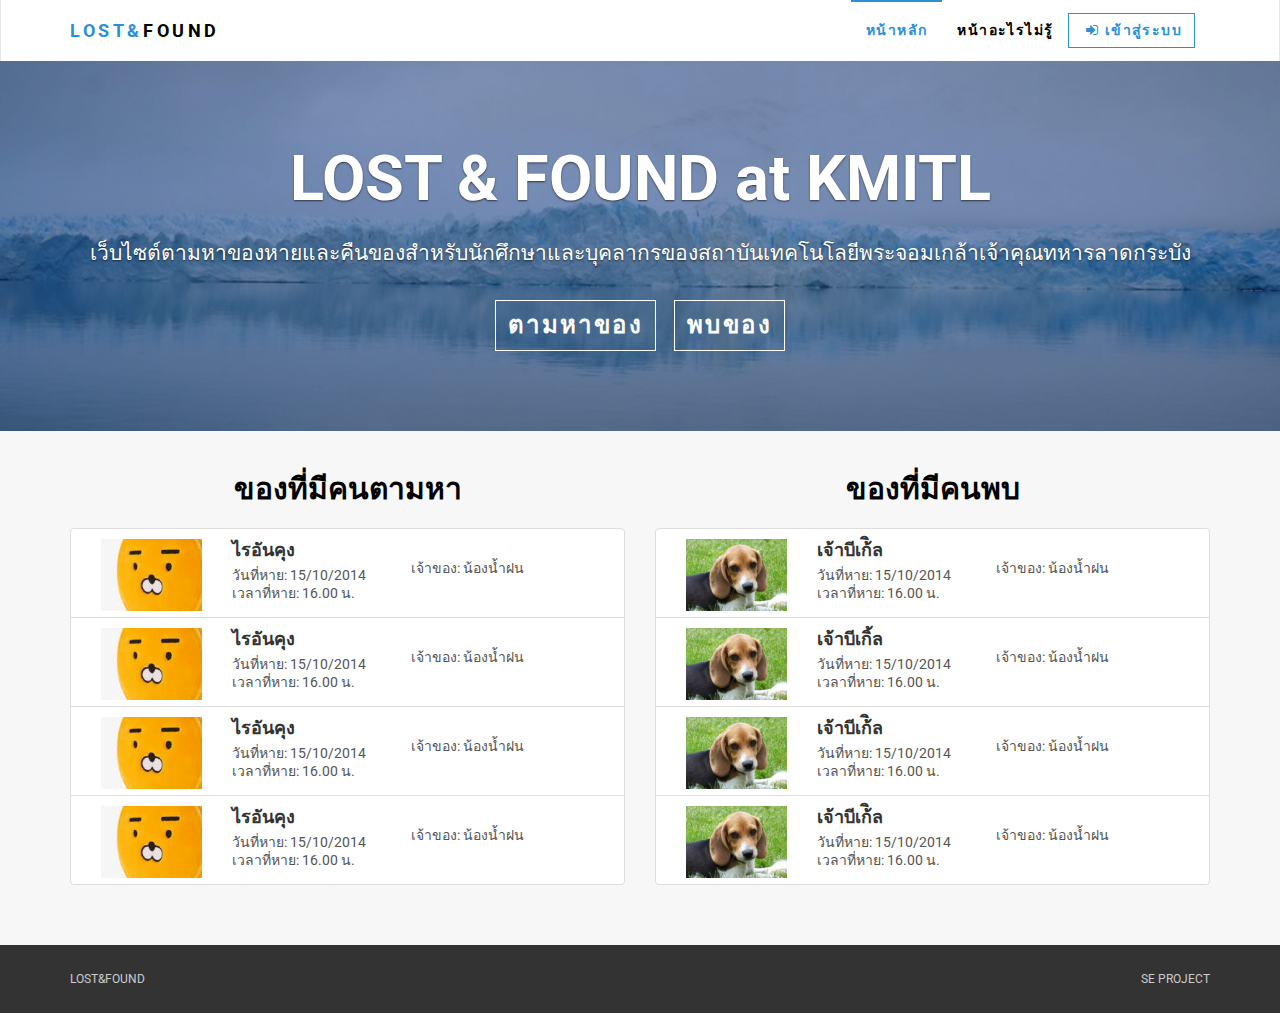
<file: index.html>
<!DOCTYPE html>
<html>
  <head>
    <meta charset="utf-8">
    <meta http-equiv="X-UA-Compatible" content="IE=edge">
    <title>LOST&FOUND KMITL</title>
    <meta name="description" content="">
    <meta name="viewport" content="width=device-width, initial-scale=1">
    <meta name="robots" content="all,follow">
    <!-- Bootstrap CSS-->
    <link rel="stylesheet" href="css/bootstrap.min.css">
    <!-- Font Awesome and Pixeden Icon Stroke icon fonts-->
    <link rel="stylesheet" href="css/font-awesome.min.css">
    <link rel="stylesheet" href="css/pe-icon-7-stroke.css">
    <!-- Google fonts - Roboto-->
    <link rel="stylesheet" href="http://fonts.googleapis.com/css?family=Roboto:300,400,700">
    <!-- lightbox-->
    <link rel="stylesheet" href="css/lightbox.min.css">
    <!-- theme stylesheet-->
    <link rel="stylesheet" href="css/style.default.css" id="theme-stylesheet">
    <!-- Custom stylesheet - for your changes-->
    <link rel="stylesheet" href="css/custom.css">
    <!-- Favicon-->
    <link rel="shortcut icon" href="favicon.png">
    <!-- Tweaks for older IEs--><!--[if lt IE 9]>
        <script src="https://oss.maxcdn.com/html5shiv/3.7.2/html5shiv.min.js"></script>
        <script src="https://oss.maxcdn.com/respond/1.4.2/respond.min.js"></script><![endif]-->
  </head>
  <body>
    <!-- navbar-->
    <header class="header">
      <div role="navigation" class="navbar navbar-default">
        <div class="container">
          <div class="navbar-header"><a href="index.html" class="navbar-brand">LOST&<span style="color: #000000;">FOUND</span></a>
            <div class="navbar-buttons">
              <button type="button" data-toggle="collapse" data-target=".navbar-collapse" class="navbar-toggle navbar-btn">Menu<i class="fa fa-align-justify"></i></button>
            </div>
          </div>
          <div id="navigation" class="collapse navbar-collapse navbar-right">
            <ul class="nav navbar-nav">
              <li class="active"><a href="index.html">หน้าหลัก</a></li>
              <li><a href=#>หน้าอะไรไม่รู้</a></li>
              <!-- <li class="dropdown"><a href="#" data-toggle="dropdown" class="dropdown-toggle">Dropdown <b class="caret"></b></a>
                <ul class="dropdown-menu">
                  <li><a href="#">Dropdown item 1</a></li>
                  <li><a href="#">Dropdown item 2</a></li>
                  <li><a href="#">Dropdown item 3</a></li>
                  <li><a href="#">Dropdown item 4</a></li>
                </ul>
              </li>
              <li><a href="contact.html">Contact</a></li> -->
            </ul>
            <a href="#" data-toggle="modal" data-target="#login-modal" class="btn navbar-btn btn-ghost"><i class="fa fa-sign-in"></i>เข้าสู่ระบบ</a>
          </div>
        </div>
      </div>
    </header>
    <!-- *** LOGIN MODAL ***_________________________________________________________
    -->
    <div id="login-modal" tabindex="-1" role="dialog" aria-labelledby="Login" aria-hidden="true" class="modal fade">
      <div class="modal-dialog modal-sm">
        <div class="modal-content">
          <div class="modal-header">
            <button type="button" data-dismiss="modal" aria-hidden="true" class="close">×</button>
            <h4 id="Login" class="modal-title">เข้าสู่ระบบ</h4>
          </div>
          <div class="modal-body">
            <form action="customer-orders.html" method="post">
              <div class="form-group">
                <input id="email_modal" type="text" placeholder="อีเมล" class="form-control">
              </div>
              <div class="form-group">
                <input id="password_modal" type="password" placeholder="รหัสผ่าน" class="form-control">
              </div>
              <p class="text-center">
                <button type="button" class="btn btn-primary"><i class="fa fa-sign-in"></i>เข้าสู่ระบบ</button>
              </p>
            </form>
            <p class="text-center text-muted">ยังไม่ได้เป็นสมาชิก ?</p>
            <p class="text-center text-muted"><a href="register.html"><strong>สมัครสมาชิก!</strong></a> เพื่อใช้งานเว็บไซต์</p>
          </div>
        </div>
      </div>
    </div>
    <!-- *** LOGIN MODAL END ***-->
    <div class="jumbotron main-jumbotron" style="margin-bottom: 0px;">
      <div class="container">
        <div class="content">
          <h1>LOST & FOUND at KMITL</h1>
          <p class="margin-bottom">เว็บไซต์ตามหาของหายและคืนของสำหรับนักศึกษาและบุคลากรของสถาบันเทคโนโลยีพระจอมเกล้าเจ้าคุณทหารลาดกระบัง</a></p>
          <div class="col-sm-12">
          <a class="btn btn-white btn-dl-size">ตามหาของ</a>
          <a class="btn btn-white btn-dl-size btn-margin">พบของ</a>
          </div>
        </div>
      </div>
    </div>
    <!-- หัวข้อ-->
    <!-- <section class="section--h2-padding">
      <div class="container">
        <h2 style="text-align:center;">ของที่มีคนพบ</h2>
      </div>
    </section> -->
    <!-- จบหัวข้อ-->
    <!-- list-->
    <section class="section--have-padding background-gray-lightest">
      <div class="container">
        <div class="row">
        <div class="col-md-6">
            <h2 style="text-align:center;">ของที่มีคนตามหา</h2>
            <div class="list-group">
                <a href="#" class="list-group-item">
                    <div class="col-md-3">
                        <figure class="pull-left">
                        <img class="media-object img-rounded img-responsive"  src="img/lost1.jpg" alt="" >
                       </figure>
                    </div>
                    <div class="col-md-4">
                        <h4 class="list-group-item-heading"> ไรอันคุง </h4>
                        <p class="list-group-item-text">วันที่หาย: 15/10/2014</p>
                        <p class="list-group-item-text">เวลาที่หาย: 16.00 น.</p>
                    </div>
                    <div class="col-md-4">
                        <p class="list-group-item-text" style="padding-top:20px;padding-left:5px;">เจ้าของ: น้องน้ำฝน</p>
                    </div>
                </a>
                <a href="#" class="list-group-item">
                    <div class="col-md-3">
                        <figure class="pull-left">
                        <img class="media-object img-rounded img-responsive"  src="img/lost1.jpg" alt="" >
                       </figure>
                    </div>
                    <div class="col-md-4">
                        <h4 class="list-group-item-heading"> ไรอันคุง </h4>
                        <p class="list-group-item-text">วันที่หาย: 15/10/2014</p>
                        <p class="list-group-item-text">เวลาที่หาย: 16.00 น.</p>
                    </div>
                    <div class="col-md-4">
                        <p class="list-group-item-text" style="padding-top:20px;padding-left:5px;">เจ้าของ: น้องน้ำฝน</p>
                    </div>
                </a>
                <a href="#" class="list-group-item">
                    <div class="col-md-3">
                        <figure class="pull-left">
                        <img class="media-object img-rounded img-responsive"  src="img/lost1.jpg" alt="" >
                       </figure>
                    </div>
                    <div class="col-md-4">
                        <h4 class="list-group-item-heading"> ไรอันคุง </h4>
                        <p class="list-group-item-text">วันที่หาย: 15/10/2014</p>
                        <p class="list-group-item-text">เวลาที่หาย: 16.00 น.</p>
                    </div>
                    <div class="col-md-4">
                        <p class="list-group-item-text" style="padding-top:20px;padding-left:5px;">เจ้าของ: น้องน้ำฝน</p>
                    </div>
                </a>
                <a href="#" class="list-group-item">
                    <div class="col-md-3">
                        <figure class="pull-left">
                        <img class="media-object img-rounded img-responsive"  src="img/lost1.jpg" alt="" >
                       </figure>
                    </div>
                    <div class="col-md-4">
                        <h4 class="list-group-item-heading"> ไรอันคุง </h4>
                        <p class="list-group-item-text">วันที่หาย: 15/10/2014</p>
                        <p class="list-group-item-text">เวลาที่หาย: 16.00 น.</p>
                    </div>
                    <div class="col-md-4">
                        <p class="list-group-item-text" style="padding-top:20px;padding-left:5px;">เจ้าของ: น้องน้ำฝน</p>
                    </div>
                </a>
            </div>
        </div>


       <div class="col-md-6">
       <h2 style="text-align:center;">ของที่มีคนพบ</h2>
        <div class="list-group">
            <a href="#" class="list-group-item">
                    <div class="col-md-3">
                        <figure class="pull-left">
                        <img class="media-object img-rounded img-responsive"  src="img/found1.jpg" alt="" >
                       </figure>
                    </div>
                    <div class="col-md-4">
                        <h4 class="list-group-item-heading"> เจ้าบีเก้ิล </h4>
                        <p class="list-group-item-text">วันที่หาย: 15/10/2014</p>
                        <p class="list-group-item-text">เวลาที่หาย: 16.00 น.</p>
                    </div>
                    <div class="col-md-4">
                        <p class="list-group-item-text" style="padding-top:20px;padding-left:5px;">เจ้าของ: น้องน้ำฝน</p>
                    </div>
            </a>
            <a href="#" class="list-group-item">
                    <div class="col-md-3">
                        <figure class="pull-left">
                        <img class="media-object img-rounded img-responsive"  src="img/found1.jpg" alt="" >
                       </figure>
                    </div>
                    <div class="col-md-4">
                        <h4 class="list-group-item-heading"> เจ้าบีเกิ้ล </h4>
                        <p class="list-group-item-text">วันที่หาย: 15/10/2014</p>
                        <p class="list-group-item-text">เวลาที่หาย: 16.00 น.</p>
                    </div>
                    <div class="col-md-4">
                        <p class="list-group-item-text" style="padding-top:20px;padding-left:5px;">เจ้าของ: น้องน้ำฝน</p>
                    </div>
            </a>
            <a href="#" class="list-group-item">
                    <div class="col-md-3">
                        <figure class="pull-left">
                        <img class="media-object img-rounded img-responsive"  src="img/found1.jpg" alt="" >
                       </figure>
                    </div>
                    <div class="col-md-4">
                        <h4 class="list-group-item-heading"> เจ้าบีเก้ิล </h4>
                        <p class="list-group-item-text">วันที่หาย: 15/10/2014</p>
                        <p class="list-group-item-text">เวลาที่หาย: 16.00 น.</p>
                    </div>
                    <div class="col-md-4">
                        <p class="list-group-item-text" style="padding-top:20px;padding-left:5px;">เจ้าของ: น้องน้ำฝน</p>
                    </div>
            </a>
            <a href="#" class="list-group-item">
                    <div class="col-md-3">
                        <figure class="pull-left">
                        <img class="media-object img-rounded img-responsive"  src="img/found1.jpg" alt="" >
                       </figure>
                    </div>
                    <div class="col-md-4">
                        <h4 class="list-group-item-heading"> เจ้าบีเก้ิล </h4>
                        <p class="list-group-item-text">วันที่หาย: 15/10/2014</p>
                        <p class="list-group-item-text">เวลาที่หาย: 16.00 น.</p>
                    </div>
                    <div class="col-md-4">
                        <p class="list-group-item-text" style="padding-top:20px;padding-left:5px;">เจ้าของ: น้องน้ำฝน</p>
                    </div>
            </a>
        </div>
        </div> 
        </div>
      </div>
    </section>
    <!-- list end-->
    
    <footer class="footer">
      <div class="footer__copyright">
        <div class="container">
          <div class="row">
            <div class="col-md-6">
              <p>LOST&FOUND</p>
            </div>
            <div class="col-md-6">
              <p class="credit">SE PROJECT</a></p>
              <!-- Please do not remove the backlink to us unless you support us at https://bootstrapious.com/donate. It is part of the license conditions. Thank you for understanding :)-->
            </div>
          </div>
        </div>
      </div>
    </footer>
    <!-- Javascript files-->
    <script src="https://ajax.googleapis.com/ajax/libs/jquery/1.11.0/jquery.min.js"></script>
    <script src="js/bootstrap.min.js"></script>
    <script src="js/jquery.cookie.js"> </script>
    <script src="js/lightbox.min.js"></script>
    <script src="js/front.js"></script>
    <!-- Google Analytics: change UA-XXXXX-X to be your site's ID.-->
    <!---->
    <script>
    //   (function(b,o,i,l,e,r){b.GoogleAnalyticsObject=l;b[l]||(b[l]=
    //   function(){(b[l].q=b[l].q||[]).push(arguments)});b[l].l=+new Date;
    //   e=o.createElement(i);r=o.getElementsByTagName(i)[0];
    //   e.src='//www.google-analytics.com/analytics.js';
    //   r.parentNode.insertBefore(e,r)}(window,document,'script','ga'));
    //   ga('create','UA-XXXXX-X');ga('send','pageview');
    // </script>
  </body>
</html>
</file>
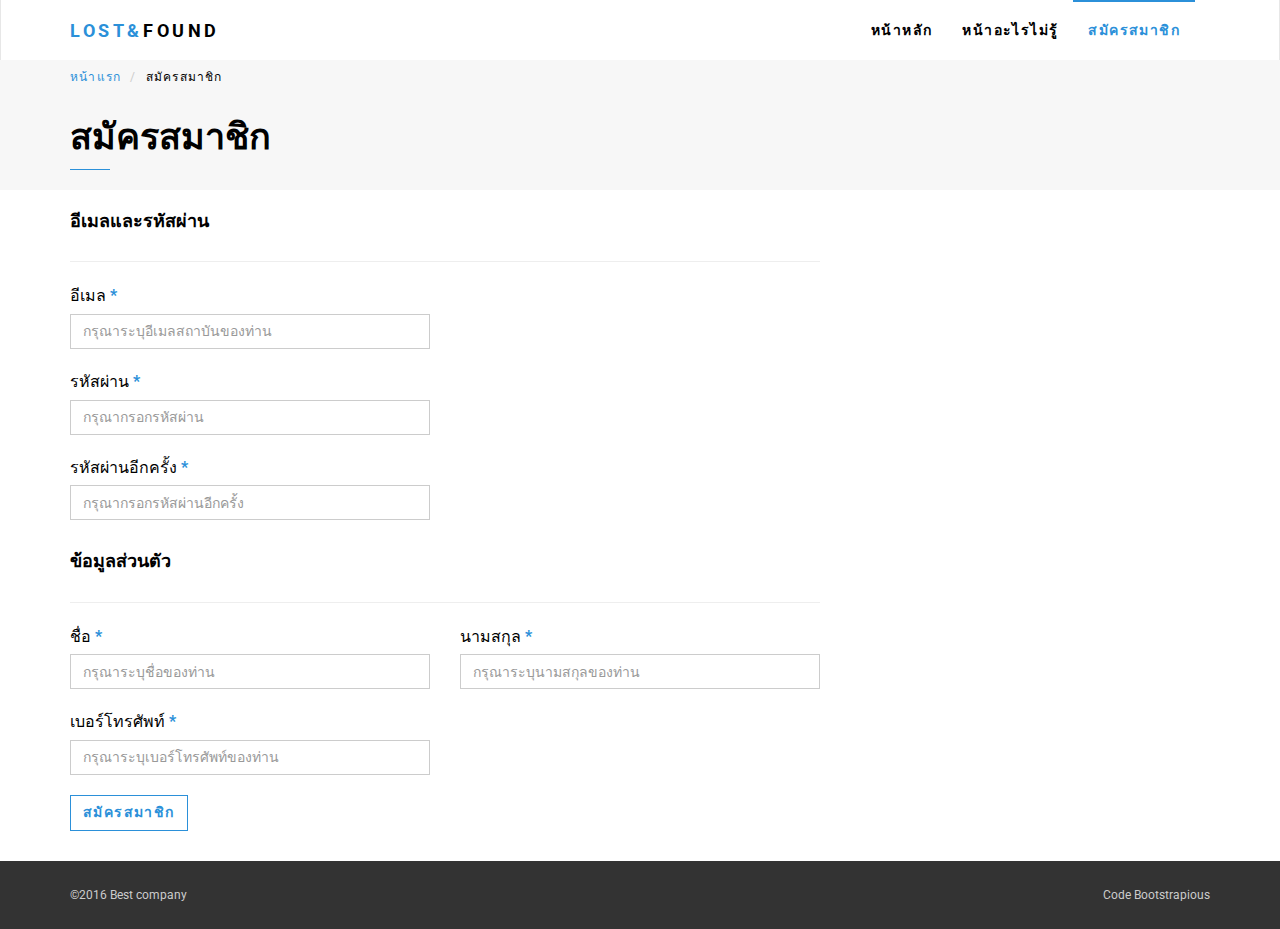
<file: register.html>
<!DOCTYPE html>
<html>
  <head>
    <meta charset="utf-8">
    <meta http-equiv="X-UA-Compatible" content="IE=edge">
    <title>LOST&FOUND KMITL</title>
    <meta name="description" content="">
    <meta name="viewport" content="width=device-width, initial-scale=1">
    <meta name="robots" content="all,follow">
    <!-- Bootstrap CSS-->
    <link rel="stylesheet" href="css/bootstrap.min.css">
    <!-- Font Awesome and Pixeden Icon Stroke icon fonts-->
    <link rel="stylesheet" href="css/font-awesome.min.css">
    <link rel="stylesheet" href="css/pe-icon-7-stroke.css">
    <!-- Google fonts - Roboto-->
    <link rel="stylesheet" href="http://fonts.googleapis.com/css?family=Roboto:300,400,700">
    <!-- lightbox-->
    <link rel="stylesheet" href="css/lightbox.min.css">
    <!-- theme stylesheet-->
    <link rel="stylesheet" href="css/style.default.css" id="theme-stylesheet">
    <!-- Custom stylesheet - for your changes-->
    <link rel="stylesheet" href="css/custom.css">
    <!-- Favicon-->
    <link rel="shortcut icon" href="favicon.png">
    <!-- Tweaks for older IEs--><!--[if lt IE 9]>
        <script src="https://oss.maxcdn.com/html5shiv/3.7.2/html5shiv.min.js"></script>
        <script src="https://oss.maxcdn.com/respond/1.4.2/respond.min.js"></script><![endif]-->
  </head>
  <body>
    <!-- navbar-->
    <header class="header">
      <div role="navigation" class="navbar navbar-default">
        <div class="container">
          <div class="navbar-header"><a href="index.html" class="navbar-brand">LOST&<span style="color: #000000;">FOUND</span></a>
            <div class="navbar-buttons">
              <button type="button" data-toggle="collapse" data-target=".navbar-collapse" class="navbar-toggle navbar-btn">Menu<i class="fa fa-align-justify"></i></button>
            </div>
          </div>
          <div id="navigation" class="collapse navbar-collapse navbar-right">
            <ul class="nav navbar-nav">
              <li class=""><a href="index.html">หน้าหลัก</a></li>
              <li><a href="text.html">หน้าอะไรไม่รู้</a></li>
              <!-- <li class="dropdown"><a href="#" data-toggle="dropdown" class="dropdown-toggle">Dropdown <b class="caret"></b></a>
                <ul class="dropdown-menu">
                  <li><a href="#">Dropdown item 1</a></li>
                  <li><a href="#">Dropdown item 2</a></li>
                  <li><a href="#">Dropdown item 3</a></li>
                  <li><a href="#">Dropdown item 4</a></li>
                </ul>
              </li>
              <li><a href="contact.html">Contact</a></li> -->
              <li class="active"><a href="register.html">สมัครสมาชิก</a></li>
            </ul>
          </div>
        </div>
      </div>
    </header>
    
    <section class="section--no-padding background-gray-lightest">
      <div class="container">
        <div class="breadcrumbs">
          <ul class="breadcrumb">
            <li><a href="index.html">หน้าแรก</a></li>
            <li>สมัครสมาชิก</li>
          </ul>
        </div>
        <h1 class="heading">สมัครสมาชิก</h1>
        <!-- <p class="lead">This is the lead paragraph of the article. Pellentesque habitant morbi tristique senectus et netus et malesuada fames ac turpis egestas. Vestibulum tortor quam, feugiat vitae, ultricies eget.</p> -->
      </div>
    </section>
    <section class="section--little-padding blog-post">
      <div class="container">
        <div class="row">
          <div class="col-lg-8">
            <div class="post-content">
              <form>
                <h4>อีเมลและรหัสผ่าน</h4>
                <hr>
                <div class="row">
                  <div class="col-sm-6">
                    <div class="form-group">
                      <label for="email">อีเมล <span class="required">*</span></label>
                      <input id="email" type="text" placeholder="กรุณาระบุอีเมลสถาบันของท่าน" class="form-control">
                    </div>
                  </div>
                </div>
                <div class="row">
                  <div class="col-sm-6">
                    <div class="form-group">
                      <label for="password">รหัสผ่าน <span class="required">*</span></label>
                      <input id="password" type="text" placeholder="กรุณากรอกรหัสผ่าน" class="form-control">
                    </div>
                  </div>
                </div>
                <div class="row">
                  <div class="col-sm-6">
                    <div class="form-group">
                      <label for="cfPassword">รหัสผ่านอีกครั้ง <span class="required">*</span></label>
                      <input id="cfPassword" type="text" placeholder="กรุณากรอกรหัสผ่านอีกครั้ง" class="form-control">
                    </div>
                  </div>
                </div>
              </form>
              <form>
                <h4>ข้อมูลส่วนตัว</h4>
                <hr>
                  <div class="row">
                  <div class="col-xs-6 col-sm-6 col-md-6">
                    <div class="form-group">
                      <label for="firstName">ชื่อ <span class="required">*</span></label>
                      <input id="firstName" type="text" placeholder="กรุณาระบุชื่อของท่าน" class="form-control">
                    </div>
                  </div>
                  <div class="col-xs-6 col-sm-6 col-md-6">
                    <div class="form-group">
                      <label for="lastName">นามสกุล <span class="required">*</span></label>
                      <input id="lastName" type="text" placeholder="กรุณาระบุนามสกุลของท่าน" class="form-control">
                    </div>
                  </div>
                </div>
                <div class="row">
                  <div class="col-sm-6">
                    <div class="form-group">
                      <label for="phoneNumber">เบอร์โทรศัพท์ <span class="required">*</span></label>
                      <input id="phoneNumber" type="text" placeholder="กรุณาระบุเบอร์โทรศัพท์ของท่าน" class="form-control">
                    </div>
                  </div>
                </div>
                <div class="row">
                  <div class="col-sm-12">
                    <button type="button" class="btn btn-primary">สมัครสมาชิก</button>
                  </div>
                </div>
              </form>
            </div>
            <!-- /.post-content-->
         </div>
        </div>
      </div>
    </section>
    
    <footer class="footer">
      <div class="footer__copyright">
        <div class="container">
          <div class="row">
            <div class="col-md-6">
              <p>&copy;2016 Best company</p>
            </div>
            <div class="col-md-6">
              <p class="credit">Code <a href="https://bootstrapious.com/e-commerce-templates" class="external">Bootstrapious</a></p>
              <!-- Please do not remove the backlink to us unless you support us at https://bootstrapious.com/donate. It is part of the license conditions. Thank you for understanding :)-->
            </div>
          </div>
        </div>
      </div>
    </footer>
    <!-- Javascript files-->
    <script src="https://ajax.googleapis.com/ajax/libs/jquery/1.11.0/jquery.min.js"></script>
    <script src="js/bootstrap.min.js"></script>
    <script src="js/jquery.cookie.js"> </script>
    <script src="js/lightbox.min.js"></script>
    <script src="js/front.js"></script>
    <!-- Google Analytics: change UA-XXXXX-X to be your site's ID.-->
    <!---->
    <script>
    //   (function(b,o,i,l,e,r){b.GoogleAnalyticsObject=l;b[l]||(b[l]=
    //   function(){(b[l].q=b[l].q||[]).push(arguments)});b[l].l=+new Date;
    //   e=o.createElement(i);r=o.getElementsByTagName(i)[0];
    //   e.src='//www.google-analytics.com/analytics.js';
    //   r.parentNode.insertBefore(e,r)}(window,document,'script','ga'));
    //   ga('create','UA-XXXXX-X');ga('send','pageview');
    // </script>
  </body>
</html>
</file>
<file: css/pe-icon-7-stroke.css>
@font-face {
	font-family: 'Pe-icon-7-stroke';
	src:url('../fonts/Pe-icon-7-stroke.eot?d7yf1v');
	src:url('../fonts/Pe-icon-7-stroke.eot?#iefixd7yf1v') format('embedded-opentype'),
		url('../fonts/Pe-icon-7-stroke.woff?d7yf1v') format('woff'),
		url('../fonts/Pe-icon-7-stroke.ttf?d7yf1v') format('truetype'),
		url('../fonts/Pe-icon-7-stroke.svg?d7yf1v#Pe-icon-7-stroke') format('svg');
	font-weight: normal;
	font-style: normal;
}

[class^="pe-7s-"], [class*=" pe-7s-"] {
	display: inline-block;
	font-family: 'Pe-icon-7-stroke';
	speak: none;
	font-style: normal;
	font-weight: normal;
	font-variant: normal;
	text-transform: none;
	line-height: 1;

	/* Better Font Rendering =========== */
	-webkit-font-smoothing: antialiased;
	-moz-osx-font-smoothing: grayscale;
}

.pe-7s-album:before {
	content: "\e6aa";
}
.pe-7s-arc:before {
	content: "\e6ab";
}
.pe-7s-back-2:before {
	content: "\e6ac";
}
.pe-7s-bandaid:before {
	content: "\e6ad";
}
.pe-7s-car:before {
	content: "\e6ae";
}
.pe-7s-diamond:before {
	content: "\e6af";
}
.pe-7s-door-lock:before {
	content: "\e6b0";
}
.pe-7s-eyedropper:before {
	content: "\e6b1";
}
.pe-7s-female:before {
	content: "\e6b2";
}
.pe-7s-gym:before {
	content: "\e6b3";
}
.pe-7s-hammer:before {
	content: "\e6b4";
}
.pe-7s-headphones:before {
	content: "\e6b5";
}
.pe-7s-helm:before {
	content: "\e6b6";
}
.pe-7s-hourglass:before {
	content: "\e6b7";
}
.pe-7s-leaf:before {
	content: "\e6b8";
}
.pe-7s-magic-wand:before {
	content: "\e6b9";
}
.pe-7s-male:before {
	content: "\e6ba";
}
.pe-7s-map-2:before {
	content: "\e6bb";
}
.pe-7s-next-2:before {
	content: "\e6bc";
}
.pe-7s-paint-bucket:before {
	content: "\e6bd";
}
.pe-7s-pendrive:before {
	content: "\e6be";
}
.pe-7s-photo:before {
	content: "\e6bf";
}
.pe-7s-piggy:before {
	content: "\e6c0";
}
.pe-7s-plugin:before {
	content: "\e6c1";
}
.pe-7s-refresh-2:before {
	content: "\e6c2";
}
.pe-7s-rocket:before {
	content: "\e6c3";
}
.pe-7s-settings:before {
	content: "\e6c4";
}
.pe-7s-shield:before {
	content: "\e6c5";
}
.pe-7s-smile:before {
	content: "\e6c6";
}
.pe-7s-usb:before {
	content: "\e6c7";
}
.pe-7s-vector:before {
	content: "\e6c8";
}
.pe-7s-wine:before {
	content: "\e6c9";
}
.pe-7s-cloud-upload:before {
	content: "\e68a";
}
.pe-7s-cash:before {
	content: "\e68c";
}
.pe-7s-close:before {
	content: "\e680";
}
.pe-7s-bluetooth:before {
	content: "\e68d";
}
.pe-7s-cloud-download:before {
	content: "\e68b";
}
.pe-7s-way:before {
	content: "\e68e";
}
.pe-7s-close-circle:before {
	content: "\e681";
}
.pe-7s-id:before {
	content: "\e68f";
}
.pe-7s-angle-up:before {
	content: "\e682";
}
.pe-7s-wristwatch:before {
	content: "\e690";
}
.pe-7s-angle-up-circle:before {
	content: "\e683";
}
.pe-7s-world:before {
	content: "\e691";
}
.pe-7s-angle-right:before {
	content: "\e684";
}
.pe-7s-volume:before {
	content: "\e692";
}
.pe-7s-angle-right-circle:before {
	content: "\e685";
}
.pe-7s-users:before {
	content: "\e693";
}
.pe-7s-angle-left:before {
	content: "\e686";
}
.pe-7s-user-female:before {
	content: "\e694";
}
.pe-7s-angle-left-circle:before {
	content: "\e687";
}
.pe-7s-up-arrow:before {
	content: "\e695";
}
.pe-7s-angle-down:before {
	content: "\e688";
}
.pe-7s-switch:before {
	content: "\e696";
}
.pe-7s-angle-down-circle:before {
	content: "\e689";
}
.pe-7s-scissors:before {
	content: "\e697";
}
.pe-7s-wallet:before {
	content: "\e600";
}
.pe-7s-safe:before {
	content: "\e698";
}
.pe-7s-volume2:before {
	content: "\e601";
}
.pe-7s-volume1:before {
	content: "\e602";
}
.pe-7s-voicemail:before {
	content: "\e603";
}
.pe-7s-video:before {
	content: "\e604";
}
.pe-7s-user:before {
	content: "\e605";
}
.pe-7s-upload:before {
	content: "\e606";
}
.pe-7s-unlock:before {
	content: "\e607";
}
.pe-7s-umbrella:before {
	content: "\e608";
}
.pe-7s-trash:before {
	content: "\e609";
}
.pe-7s-tools:before {
	content: "\e60a";
}
.pe-7s-timer:before {
	content: "\e60b";
}
.pe-7s-ticket:before {
	content: "\e60c";
}
.pe-7s-target:before {
	content: "\e60d";
}
.pe-7s-sun:before {
	content: "\e60e";
}
.pe-7s-study:before {
	content: "\e60f";
}
.pe-7s-stopwatch:before {
	content: "\e610";
}
.pe-7s-star:before {
	content: "\e611";
}
.pe-7s-speaker:before {
	content: "\e612";
}
.pe-7s-signal:before {
	content: "\e613";
}
.pe-7s-shuffle:before {
	content: "\e614";
}
.pe-7s-shopbag:before {
	content: "\e615";
}
.pe-7s-share:before {
	content: "\e616";
}
.pe-7s-server:before {
	content: "\e617";
}
.pe-7s-search:before {
	content: "\e618";
}
.pe-7s-film:before {
	content: "\e6a5";
}
.pe-7s-science:before {
	content: "\e619";
}
.pe-7s-disk:before {
	content: "\e6a6";
}
.pe-7s-ribbon:before {
	content: "\e61a";
}
.pe-7s-repeat:before {
	content: "\e61b";
}
.pe-7s-refresh:before {
	content: "\e61c";
}
.pe-7s-add-user:before {
	content: "\e6a9";
}
.pe-7s-refresh-cloud:before {
	content: "\e61d";
}
.pe-7s-paperclip:before {
	content: "\e69c";
}
.pe-7s-radio:before {
	content: "\e61e";
}
.pe-7s-note2:before {
	content: "\e69d";
}
.pe-7s-print:before {
	content: "\e61f";
}
.pe-7s-network:before {
	content: "\e69e";
}
.pe-7s-prev:before {
	content: "\e620";
}
.pe-7s-mute:before {
	content: "\e69f";
}
.pe-7s-power:before {
	content: "\e621";
}
.pe-7s-medal:before {
	content: "\e6a0";
}
.pe-7s-portfolio:before {
	content: "\e622";
}
.pe-7s-like2:before {
	content: "\e6a1";
}
.pe-7s-plus:before {
	content: "\e623";
}
.pe-7s-left-arrow:before {
	content: "\e6a2";
}
.pe-7s-play:before {
	content: "\e624";
}
.pe-7s-key:before {
	content: "\e6a3";
}
.pe-7s-plane:before {
	content: "\e625";
}
.pe-7s-joy:before {
	content: "\e6a4";
}
.pe-7s-photo-gallery:before {
	content: "\e626";
}
.pe-7s-pin:before {
	content: "\e69b";
}
.pe-7s-phone:before {
	content: "\e627";
}
.pe-7s-plug:before {
	content: "\e69a";
}
.pe-7s-pen:before {
	content: "\e628";
}
.pe-7s-right-arrow:before {
	content: "\e699";
}
.pe-7s-paper-plane:before {
	content: "\e629";
}
.pe-7s-delete-user:before {
	content: "\e6a7";
}
.pe-7s-paint:before {
	content: "\e62a";
}
.pe-7s-bottom-arrow:before {
	content: "\e6a8";
}
.pe-7s-notebook:before {
	content: "\e62b";
}
.pe-7s-note:before {
	content: "\e62c";
}
.pe-7s-next:before {
	content: "\e62d";
}
.pe-7s-news-paper:before {
	content: "\e62e";
}
.pe-7s-musiclist:before {
	content: "\e62f";
}
.pe-7s-music:before {
	content: "\e630";
}
.pe-7s-mouse:before {
	content: "\e631";
}
.pe-7s-more:before {
	content: "\e632";
}
.pe-7s-moon:before {
	content: "\e633";
}
.pe-7s-monitor:before {
	content: "\e634";
}
.pe-7s-micro:before {
	content: "\e635";
}
.pe-7s-menu:before {
	content: "\e636";
}
.pe-7s-map:before {
	content: "\e637";
}
.pe-7s-map-marker:before {
	content: "\e638";
}
.pe-7s-mail:before {
	content: "\e639";
}
.pe-7s-mail-open:before {
	content: "\e63a";
}
.pe-7s-mail-open-file:before {
	content: "\e63b";
}
.pe-7s-magnet:before {
	content: "\e63c";
}
.pe-7s-loop:before {
	content: "\e63d";
}
.pe-7s-look:before {
	content: "\e63e";
}
.pe-7s-lock:before {
	content: "\e63f";
}
.pe-7s-lintern:before {
	content: "\e640";
}
.pe-7s-link:before {
	content: "\e641";
}
.pe-7s-like:before {
	content: "\e642";
}
.pe-7s-light:before {
	content: "\e643";
}
.pe-7s-less:before {
	content: "\e644";
}
.pe-7s-keypad:before {
	content: "\e645";
}
.pe-7s-junk:before {
	content: "\e646";
}
.pe-7s-info:before {
	content: "\e647";
}
.pe-7s-home:before {
	content: "\e648";
}
.pe-7s-help2:before {
	content: "\e649";
}
.pe-7s-help1:before {
	content: "\e64a";
}
.pe-7s-graph3:before {
	content: "\e64b";
}
.pe-7s-graph2:before {
	content: "\e64c";
}
.pe-7s-graph1:before {
	content: "\e64d";
}
.pe-7s-graph:before {
	content: "\e64e";
}
.pe-7s-global:before {
	content: "\e64f";
}
.pe-7s-gleam:before {
	content: "\e650";
}
.pe-7s-glasses:before {
	content: "\e651";
}
.pe-7s-gift:before {
	content: "\e652";
}
.pe-7s-folder:before {
	content: "\e653";
}
.pe-7s-flag:before {
	content: "\e654";
}
.pe-7s-filter:before {
	content: "\e655";
}
.pe-7s-file:before {
	content: "\e656";
}
.pe-7s-expand1:before {
	content: "\e657";
}
.pe-7s-exapnd2:before {
	content: "\e658";
}
.pe-7s-edit:before {
	content: "\e659";
}
.pe-7s-drop:before {
	content: "\e65a";
}
.pe-7s-drawer:before {
	content: "\e65b";
}
.pe-7s-download:before {
	content: "\e65c";
}
.pe-7s-display2:before {
	content: "\e65d";
}
.pe-7s-display1:before {
	content: "\e65e";
}
.pe-7s-diskette:before {
	content: "\e65f";
}
.pe-7s-date:before {
	content: "\e660";
}
.pe-7s-cup:before {
	content: "\e661";
}
.pe-7s-culture:before {
	content: "\e662";
}
.pe-7s-crop:before {
	content: "\e663";
}
.pe-7s-credit:before {
	content: "\e664";
}
.pe-7s-copy-file:before {
	content: "\e665";
}
.pe-7s-config:before {
	content: "\e666";
}
.pe-7s-compass:before {
	content: "\e667";
}
.pe-7s-comment:before {
	content: "\e668";
}
.pe-7s-coffee:before {
	content: "\e669";
}
.pe-7s-cloud:before {
	content: "\e66a";
}
.pe-7s-clock:before {
	content: "\e66b";
}
.pe-7s-check:before {
	content: "\e66c";
}
.pe-7s-chat:before {
	content: "\e66d";
}
.pe-7s-cart:before {
	content: "\e66e";
}
.pe-7s-camera:before {
	content: "\e66f";
}
.pe-7s-call:before {
	content: "\e670";
}
.pe-7s-calculator:before {
	content: "\e671";
}
.pe-7s-browser:before {
	content: "\e672";
}
.pe-7s-box2:before {
	content: "\e673";
}
.pe-7s-box1:before {
	content: "\e674";
}
.pe-7s-bookmarks:before {
	content: "\e675";
}
.pe-7s-bicycle:before {
	content: "\e676";
}
.pe-7s-bell:before {
	content: "\e677";
}
.pe-7s-battery:before {
	content: "\e678";
}
.pe-7s-ball:before {
	content: "\e679";
}
.pe-7s-back:before {
	content: "\e67a";
}
.pe-7s-attention:before {
	content: "\e67b";
}
.pe-7s-anchor:before {
	content: "\e67c";
}
.pe-7s-albums:before {
	content: "\e67d";
}
.pe-7s-alarm:before {
	content: "\e67e";
}
.pe-7s-airplay:before {
	content: "\e67f";
}
</file>
<file: css/custom.css>
/* your styles go here */
.pull-left {float:left;}
.pull-right {float:right;}
.text-center {text-align:center;}
.btn-dl-size {
	font-size: 24px;
}
.btn-margin {
	margin-left: 15px;
}
.section--little-padding {
	padding-top: 10px;
  padding-bottom: 10px;
}
a.list-group-item {
    height:auto;
    min-height:90px;
}
a.list-group-item.active small {
    color:#fff;
}
.section--have-padding {
	padding-top: 40px;
	padding-bottom: 40px;
}
.section--h2-padding {
	padding-top: 25px;
	padding-bottom: 5px;
}
span { font-weight: bold; }
</file>
<file: css/style.default.css>
/* 
========================================= 
========================================= 

Multi template By Bootstrapious.com     

========================================= 
========================================= */
/* variant 5 - blue */
/*

=====================
NAVBAR
=====================

*/
.header {
  width: 100%;
}
.navbar {
  text-transform: uppercase;
  letter-spacing: 0.1em;
}
.navbar a.navbar-brand {
  font-weight: bold;
  letter-spacing: 0.2em;
  color: #2b90d9;
}
.navbar a.navbar-brand:focus,
.navbar a.navbar-brand:hover {
  border-bottom: none;
}
.navbar .navbar-nav > li > a {
  font-weight: bold;
}
@media (min-width: 768px) {
  .navbar ul.nav > li > a {
    border-top: solid 2px transparent;
    padding-top: 17.5px;
  }
  .navbar ul.nav > li > a:hover,
  .navbar ul.nav > li > a:focus {
    border-top-color: #2b90d9;
    border-bottom: none;
  }
  .navbar ul.nav > li.active > a,
  .navbar ul.nav > li.open > a {
    text-decoration: none !important;
    border-top-color: #2b90d9;
  }
}
.navbar-toggle {
  text-transform: uppercase;
  letter-spacing: 0.1em;
  color: #000000;
}
ul.dropdown-menu li a {
  -webkit-transition: all 0.2s ease-out;
  -moz-transition: all 0.2s ease-out;
  transition: all 0.2s ease-out;
}
ul.dropdown-menu li a:hover {
  -webkit-transition: all 0.2s ease-out;
  -moz-transition: all 0.2s ease-out;
  transition: all 0.2s ease-out;
  border-bottom: none;
}
#login-modal {
  overflow: hidden;
}
#login-modal .modal-header h4 {
  text-transform: uppercase;
}
#login-modal form {
  margin-bottom: 21px;
}
#login-modal a {
  color: #2b90d9;
}
#login-modal p {
  font-weight: 300;
  margin-bottom: 21px;
  font-size: 13px;
}
.modal-backdrop {
  z-index: 1035;
}
/*

=====================
GENERAL
=====================

*/
html {
  height: 100%;
}
body {
  height: 100%;
}
header {
  z-index: 1000;
}
section {
  position: relative;
  padding-top: 90px;
  padding-bottom: 90px;
}
section.section--no-padding {
  padding-top: 0;
  padding-bottom: 0;
}
.italic {
  font-style: italic;
  font-family: "Georgia", "Times New Roman", Times, serif;
}
.heading {
  margin-bottom: 20px;
}
.heading:after {
  content: " ";
  display: block;
  width: 40px;
  height: 1px;
  margin: 10px 0 20px;
  background: #2b90d9;
}
.img-responsive {
  margin: 0 auto;
}
.no-space .box {
  margin: 0 -15px;
  padding: 0;
}
.margin-top {
  margin-top: 30px;
}
.margin-bottom {
  margin-bottom: 30px !important;
}
.margin-bottom--medium {
  margin-bottom: 45px !important;
}
.margin-bottom--big {
  margin-bottom: 60px !important;
}
a,
button {
  -webkit-transition: all 0.2s ease-out;
  -moz-transition: all 0.2s ease-out;
  transition: all 0.2s ease-out;
}
a i.fa,
button i.fa {
  margin: 0 5px;
}
a {
  text-decoration: none;
}
a:hover {
  text-decoration: none;
}
.clickable {
  cursor: pointer !important;
}
.required {
  color: #2b90d9;
}
.accent {
  color: #2b90d9;
}
.text-uppercase {
  text-transform: uppercase;
  letter-spacing: 0.1em;
}
.list-style-none {
  list-style: none;
}
.weight-300 {
  font-weight: 300 !important;
}
.weight-500 {
  font-weight: 500 !important;
}
.weight-700 {
  font-weight: 700 !important;
}
.text-gray {
  color: #555555;
}
.text-gray-light {
  color: #999999;
}
.text-gray-lighter {
  color: #eeeeee;
}
.background-gray-lightest {
  background: #f7f7f7;
}
.background-gray-lighter {
  background: #eeeeee;
}
.background-gray-light {
  background: #999999;
}
.background-gray {
  background: #555555;
}
.pages {
  text-align: center;
}
#map {
  height: 600px;
}
.btn-ghost {
  color: #2b90d9;
  background-color: transparent;
  border-color: #2b90d9;
}
.btn-ghost:hover,
.btn-ghost:focus,
.btn-ghost:active,
.btn-ghost.active,
.open .dropdown-toggle.btn-ghost {
  color: #2b90d9;
  background-color: rgba(0, 0, 0, 0);
  border-color: #1e6fa9;
}
.btn-ghost:active,
.btn-ghost.active,
.open .dropdown-toggle.btn-ghost {
  background-image: none;
}
.btn-ghost.disabled,
.btn-ghost[disabled],
fieldset[disabled] .btn-ghost,
.btn-ghost.disabled:hover,
.btn-ghost[disabled]:hover,
fieldset[disabled] .btn-ghost:hover,
.btn-ghost.disabled:focus,
.btn-ghost[disabled]:focus,
fieldset[disabled] .btn-ghost:focus,
.btn-ghost.disabled:active,
.btn-ghost[disabled]:active,
fieldset[disabled] .btn-ghost:active,
.btn-ghost.disabled.active,
.btn-ghost[disabled].active,
fieldset[disabled] .btn-ghost.active {
  background-color: transparent;
  border-color: #2b90d9;
}
.btn-ghost .badge {
  color: transparent;
  background-color: #2b90d9;
}
.btn-ghost:hover,
.btn-ghost:focus,
.btn-ghost:active,
.btn-ghost.active,
.open .dropdown-toggle.btn-ghost {
  color: #fff;
  background-color: #2b90d9;
  border-color: #2b90d9;
}
.btn-white {
  color: #ffffff;
  background-color: transparent;
  border-color: #ffffff;
}
.btn-white:hover,
.btn-white:focus,
.btn-white:active,
.btn-white.active,
.open .dropdown-toggle.btn-white {
  color: #ffffff;
  background-color: rgba(0, 0, 0, 0);
  border-color: #e0e0e0;
}
.btn-white:active,
.btn-white.active,
.open .dropdown-toggle.btn-white {
  background-image: none;
}
.btn-white.disabled,
.btn-white[disabled],
fieldset[disabled] .btn-white,
.btn-white.disabled:hover,
.btn-white[disabled]:hover,
fieldset[disabled] .btn-white:hover,
.btn-white.disabled:focus,
.btn-white[disabled]:focus,
fieldset[disabled] .btn-white:focus,
.btn-white.disabled:active,
.btn-white[disabled]:active,
fieldset[disabled] .btn-white:active,
.btn-white.disabled.active,
.btn-white[disabled].active,
fieldset[disabled] .btn-white.active {
  background-color: transparent;
  border-color: #ffffff;
}
.btn-white .badge {
  color: transparent;
  background-color: #ffffff;
}
.btn-white:hover,
.btn-white:focus,
.btn-white:active,
.btn-white.active,
.open .dropdown-toggle.btn-white {
  color: #2b90d9;
  background-color: #fff;
  border-color: #fff;
}
.icon {
  display: inline-block;
  width: 80px;
  height: 80px;
  line-height: 80px;
  border-radius: 40px;
  border: solid 1px #2b90d9;
  color: #2b90d9;
  -webkit-transition: all 0.2s ease-out;
  -moz-transition: all 0.2s ease-out;
  transition: all 0.2s ease-out;
  font-size: 40px;
  margin: 0 auto 15px;
  text-align: center;
}
.icon.brand-secondary {
  border-color: #cccccc;
  color: #cccccc;
}
.icon.brand-terciary {
  border-color: #41a6ca;
  color: #41a6ca;
}
.icon.brand-four {
  border-color: #283044;
  color: #283044;
}
.full-image img {
  width: 100%;
  max-width: 100%;
}
.full-image figcaption {
  text-align: center;
  text-transform: uppercase;
  letter-spacing: 0.1em;
  color: #999999;
  font-size: 12px;
  font-weight: bold;
  padding: 20px;
}
/*

=====================
SOCIAL LINKS
=====================

*/
.contact-form {
  margin-bottom: 20px;
}
p.social {
  margin-top: 20px;
}
p.social a {
  margin: 0 10px 10px 0;
  color: #fff;
  display: inline-block;
  width: 40px;
  height: 40px;
  border-radius: 20px;
  line-height: 40px;
  font-size: 15px;
  text-align: center;
  vertical-align: bottom;
  border: solid 1px #999999;
  color: #999999;
  -webkit-transition: all 0.2s ease-out;
  -moz-transition: all 0.2s ease-out;
  transition: all 0.2s ease-out;
  /*
             &.facebook {background-color: #4460ae; border-color: #4460ae;}
             &.gplus {background-color: #c21f25; border-color: #c21f25;}
             &.twitter {background-color: #3cf; border-color: #3cf;}
             &.instagram {background-color: #cd4378; border-color: #cd4378;}
             &.email {background-color: #4a7f45; border-color: #4a7f45;}
             &.link {background-color: #871AFF; border-color: #871AFF;}
             */
}
p.social a:hover {
  color: #2b90d9;
  border-color: #2b90d9;
}
p.social a i {
  vertical-align: bottom;
  line-height: 40px;
}
p.social.social--outline a {
  background: transparent;
}
p.social.social--outline a.facebook {
  color: #4460ae;
  border-color: #4460ae;
}
p.social.social--outline a.gplus {
  color: #c21f25;
  border-color: #c21f25;
}
p.social.social--outline a.twitter {
  color: #3cf;
  border-color: #3cf;
}
p.social.social--outline a.instagram {
  color: #cd4378;
  border-color: #cd4378;
}
p.social.social--outline a.email {
  color: #4a7f45;
  border-color: #4a7f45;
}
p.social.social--outline a.link {
  color: #871AFF;
  border-color: #871AFF;
}
p.social.social--big a {
  width: 50px;
  height: 50px;
  border-radius: 25px;
  line-height: 50px;
  font-size: 20px;
}
p.social.social--big i {
  line-height: 50px;
}
/* jumbotron */
.main-jumbotron {
  position: relative;
  padding-top: 80px;
  padding-bottom: 80px;
  color: #fff;
  text-shadow: 0 1px 2px rgba(0, 0, 0, 0.6);
  text-align: center;
  background: url('../img/bg-banner02.jpg') center center no-repeat;
  background-size: cover;
}
.main-jumbotron .content {
  position: relative;
}
.main-jumbotron p a:not(.btn) {
  color: #fff;
}
.main-jumbotron p a:not(.btn):hover {
  color: #fff;
  border-color: #fff;
}
.main-jumbotron .btn {
  text-shadow: none;
}
.main-jumbotron:before {
  display: block;
  position: absolute;
  content: " ";
  background: #000;
  opacity: 0.2;
  width: 100%;
  height: 100%;
  left: 0;
  top: 0;
  -webkit-transition: all 0.2s ease-out;
  -moz-transition: all 0.2s ease-out;
  transition: all 0.2s ease-out;
}
/* breadcrumbs */
.breadcrumb {
  font-family: "Roboto", Helvetica, Arial, sans-serif;
  text-transform: uppercase;
  letter-spacing: 0.1em;
  text-align: left;
  font-size: 12px;
}
.box-simple {
  text-align: left;
  margin-bottom: 42px;
}
.box-simple p {
  color: #999999;
}
.box-simple.box-white {
  padding: 20px;
  border: dotted 1px #999999;
}
.box-simple.box-white .icon {
  color: #555555;
  border-color: transparent;
  font-size: 70px;
}
.box-simple.box-dark {
  padding: 20px;
  border: dotted 1px #999999;
  background: #555555;
  color: #fff;
}
.box-simple.box-dark .icon {
  color: #f7f7f7;
  border-color: transparent;
  font-size: 70px;
}
.box-simple.box-dark h3 {
  color: #fff;
}
.box-simple.box-dark h3 a {
  color: #fff;
}
.box-simple.box-dark p {
  color: #fff;
}
.box-image {
  position: relative;
  overflow: hidden;
  text-align: center;
  margin: 15px 0;
}
.box-image .bg {
  position: absolute;
  top: auto;
  bottom: 0;
  width: 100%;
  height: 100%;
  opacity: 0;
  filter: alpha(opacity=0);
  background: #2b90d9;
}
.box-image .name {
  position: absolute;
  width: 100%;
  height: 50%;
  bottom: 0;
  -webkit-transform: translate(0, 100%);
  -ms-transform: translate(0, 100%);
  transform: translate(0, 100%);
  -webkit-transition: all 0.2s ease-out;
  -moz-transition: all 0.2s ease-out;
  transition: all 0.2s ease-out;
  color: #fff;
  padding: 0 20px;
}
.box-image .name h3 {
  color: #fff;
  text-transform: uppercase;
  font-size: 18px;
  letter-spacing: 0.08em;
}
.box-image .name h3 a {
  color: #fff;
  text-decoration: none;
}
.box-image .text {
  position: absolute;
  width: 100%;
  height: 50%;
  top: 0;
  -webkit-transform: translate(0, -150%);
  -ms-transform: translate(0, -150%);
  transform: translate(0, -150%);
  -webkit-transition: all 0.2s ease-out;
  -moz-transition: all 0.2s ease-out;
  transition: all 0.2s ease-out;
  color: #fff;
  padding: 0 20px;
}
.box-image:hover .bg {
  opacity: 0.7;
  filter: alpha(opacity=70);
}
.box-image:hover .name {
  position: absolute;
  -webkit-transform: translate(0, -75%);
  -ms-transform: translate(0, -75%);
  transform: translate(0, -75%);
}
.box-image:hover .text {
  position: absolute;
  -webkit-transform: translate(0, 100%);
  -ms-transform: translate(0, 100%);
  transform: translate(0, 100%);
}
.box-image-text {
  position: relative;
  background: #fff;
  overflow: hidden;
  text-align: center;
  margin: 15px 0;
}
.box-image-text .top {
  position: relative;
  margin-bottom: 10px;
}
.box-image-text .top .bg {
  position: absolute;
  top: auto;
  bottom: 0;
  width: 100%;
  height: 100%;
  opacity: 0;
  filter: alpha(opacity=0);
  background: #fff;
}
.box-image-text .top .logo {
  width: 100%;
  position: absolute;
  text-align: center;
  top: 50%;
  -webkit-transform: translate(0, -50%);
  -ms-transform: translate(0, -50%);
  transform: translate(0, -50%);
}
.box-image-text .top .name {
  position: absolute;
  width: 100%;
  height: 50%;
  bottom: 0;
  -webkit-transform: translate(0, 100%);
  -ms-transform: translate(0, 100%);
  transform: translate(0, 100%);
  -webkit-transition: all 0.2s ease-out;
  -moz-transition: all 0.2s ease-out;
  transition: all 0.2s ease-out;
  color: #fff;
  padding: 0 20px;
}
.box-image-text .top .name h3 {
  color: #fff;
  text-transform: uppercase;
  font-size: 18px;
  letter-spacing: 0.08em;
}
.box-image-text .top .name h3 a {
  color: #fff;
  text-decoration: none;
}
.box-image-text .top .name h4 {
  color: #fff;
  text-transform: uppercase;
  font-size: 18px;
  letter-spacing: 0.08em;
}
.box-image-text .top .name h4 a {
  color: #fff;
  text-decoration: none;
}
.box-image-text .top .text {
  position: absolute;
  width: 100%;
  height: 50%;
  top: 0;
  -webkit-transform: translate(0, -150%);
  -ms-transform: translate(0, -150%);
  transform: translate(0, -150%);
  -webkit-transition: all 0.2s ease-out;
  -moz-transition: all 0.2s ease-out;
  transition: all 0.2s ease-out;
  color: #fff;
  padding: 0 20px;
}
.box-image-text .content {
  padding: 15px 15px 0 15px;
}
.box-image-text .content h3,
.box-image-text .content h4 {
  text-transform: uppercase;
  line-height: 1.5;
  color: #555555;
  font-weight: 800;
  letter-spacing: 0.08em;
}
.box-image-text .content p {
  color: #999999;
}
.box-image-text.bg-visible .bg {
  opacity: 0.8;
  filter: alpha(opacity=80);
}
.box-image-text:hover .bg {
  opacity: 0.7;
  filter: alpha(opacity=70);
}
.box-image-text:hover .name {
  position: absolute;
  -webkit-transform: translate(0, -75%);
  -ms-transform: translate(0, -75%);
  transform: translate(0, -75%);
}
.box-image-text:hover .text {
  position: absolute;
  -webkit-transform: translate(0, 100%);
  -ms-transform: translate(0, 100%);
  transform: translate(0, 100%);
}
/* universal box */
.box {
  background: #fff;
  margin: 0 0 30px;
  -webkit-box-sizing: border-box;
  -moz-box-sizing: border-box;
  box-sizing: border-box;
  padding: 20px 0;
  border-left: none;
  border-right: none;
}
.box .box-header {
  background: #f7f7f7;
  margin: -20px 0 20px;
  padding: 20px;
  border-bottom: solid 1px #eeeeee;
  text-transform: uppercase;
  letter-spacing: 0.08em;
}
.box .box-header:before,
.box .box-header:after {
  content: " ";
  display: table;
}
.box .box-header:after {
  clear: both;
}
.box .box-footer {
  background: #f7f7f7;
  margin: 30px 0 -20px;
  padding: 20px;
  border-top: solid 1px #eeeeee;
}
.box .box-footer:before,
.box .box-footer:after {
  content: " ";
  display: table;
}
.box .box-footer:after {
  clear: both;
}
@media (max-width: 991px) {
  .box .box-footer .btn {
    margin-bottom: 20px;
  }
}
/*

=====================
SERVICES / INTEGRATIONS
=====================

*/
.box-services p {
  font-size: 14px;
  line-height: 1.5;
  margin-bottom: 20px;
  color: #999999;
}
.author-date-top {
  font-family: "Roboto", Helvetica, Arial, sans-serif;
  text-transform: uppercase;
  letter-spacing: 0.1em;
  color: #999999;
  font-size: 12px;
  text-align: center;
}
.post {
  margin-bottom: 60px;
}
.post h3 {
  font-size: 18px;
}
.post h3 a {
  color: #000;
}
.post .author-category {
  font-family: "Roboto", Helvetica, Arial, sans-serif;
  text-transform: uppercase;
  letter-spacing: 0.1em;
  color: #999999;
  font-size: 12px;
  margin-bottom: 5px;
  text-align: center;
}
.post .author-category a {
  color: #555555;
}
.post .author-category a:hover {
  color: #2b90d9;
}
.post .date-comments {
  font-family: "Roboto", Helvetica, Arial, sans-serif;
  text-transform: uppercase;
  letter-spacing: 0.1em;
  color: #999999;
  font-size: 12px;
  text-align: center;
}
.post .date-comments a {
  color: #999999;
  margin-right: 20px;
}
.post .date-comments a:hover {
  color: #2b90d9;
}
.post .post__intro {
  text-align: left;
  font-size: 15px;
}
.post .image {
  margin-bottom: 20px;
  overflow: hidden;
}
.post .image img {
  -webkit-transition: all 0.2s ease-out;
  -moz-transition: all 0.2s ease-out;
  transition: all 0.2s ease-out;
}
@media (max-width: 767px) {
  .post .image img.img-responsive {
    min-width: 100%;
  }
}
#blog-homepage .post {
  margin-bottom: 60px;
}
#blog-homepage .post h2,
#blog-homepage .post h4,
#blog-homepage .post .author-category,
#blog-homepage .post .read-more {
  text-align: center;
}
#blog-homepage .post .read-more {
  margin-top: 20px;
}
.blog-post .post-content {
  margin-bottom: 20px;
  font-size: 16px;
  line-height: 1.6;
}
.blog-post .post-content p,
.blog-post .post-content ul,
.blog-post .post-content ol,
.blog-post .post-content h1,
.blog-post .post-content h2,
.blog-post .post-content h3,
.blog-post .post-content h4,
.blog-post .post-content h5,
.blog-post .post-content h6 {
  margin-bottom: 30px;
}
.blog-post .post-content blockquote p {
  margin-bottom: 0;
}
.blog-post .comment {
  margin-bottom: 25px;
}
.blog-post .comment:before,
.blog-post .comment:after {
  content: " ";
  display: table;
}
.blog-post .comment:after {
  clear: both;
}
.blog-post .comment .posted {
  color: #999999;
  font-size: 12px;
}
.blog-post .comment .reply {
  font-family: "Roboto", Helvetica, Arial, sans-serif;
}
.blog-post .comment.last {
  margin-bottom: 0;
}
.blog-post .comments,
.blog-post .comment-form {
  padding: 20px 0;
  margin-top: 20px;
  border-top: solid 1px #eeeeee;
}
.blog-post .comments:before,
.blog-post .comment-form:before,
.blog-post .comments:after,
.blog-post .comment-form:after {
  content: " ";
  display: table;
}
.blog-post .comments:after,
.blog-post .comment-form:after {
  clear: both;
}
.blog-post .comments h4,
.blog-post .comment-form h4 {
  margin-bottom: 20px;
}
.blog-post .comment-form {
  margin-bottom: 20px;
}
/*

=====================
FOOTER AND COPYRIGHT
=====================

*/
.footer__block {
  background: #cccccc;
  padding: 80px 0;
}
.footer__block .heading:after {
  background-color: #333333;
}
.footer__block h4 {
  font-size: 18px;
  color: #333333;
}
.footer__block h5 {
  color: #333333;
}
.footer__block ul {
  padding-left: 0;
  list-style: none;
}
.footer__block ul li {
  margin-bottom: 2px;
}
.footer__block ul a {
  color: #999999;
  margin-bottom: 2px;
}
.footer__block ul a:hover {
  color: #4d4d4d;
  text-decoration: none;
}
.footer__block p {
  color: #999999;
}
.footer__block p a {
  color: #999999;
}
@media (min-width: 992px) {
  .footer__block .row {
    margin-bottom: 40px;
  }
}
.footer__block p.social {
  text-align: left;
}
.footer__copyright {
  background: #333333;
  color: #ccc;
  padding: 20px 0;
  font-size: 12px;
  line-height: 28px;
  font-family: "Roboto", Helvetica, Arial, sans-serif;
}
.footer__copyright p {
  margin: 0;
}
@media (max-width: 991px) {
  .footer__copyright p {
    float: none !important;
    text-align: center;
    margin-bottom: 10px;
  }
}
.footer__copyright p.credit {
  text-align: right;
}
.footer__copyright p.credit a {
  color: #ccc;
}
.footer__copyright p.credit a:hover {
  border-bottom-color: #ccc;
}
@media (max-width: 991px) {
  .footer__copyright p.credit {
    text-align: center !important;
  }
}
/*

=====================
STYLE SWITCHER FOR DEMO
=====================

*/
#style-switch-button {
  position: fixed;
  top: 120px;
  left: 0px;
  border-radius: 0;
  z-index: 2;
}
#style-switch {
  -webkit-box-sizing: border-box;
  -moz-box-sizing: border-box;
  box-sizing: border-box;
  width: 300px;
  padding: 20px;
  position: fixed;
  top: 160px;
  left: 0;
  background: #fff;
  border: solid 1px #eeeeee;
  z-index: 2000;
}
#style-switch h4 {
  color: #555555;
}
/* ========================================= */
/* THEMING OF BOOTSTRAP COMPONENTS           */
/* ========================================= */
/* nav */
.nav {
  margin-bottom: 0;
  padding-left: 0;
  list-style: none;
}
.nav > li > a {
  padding: 10px 15px;
}
.nav > li > a:hover,
.nav > li > a:focus {
  background-color: #eeeeee;
}
.nav > li.disabled > a {
  color: #999999;
}
.nav > li.disabled > a:hover,
.nav > li.disabled > a:focus {
  color: #999999;
}
.nav .open > a,
.nav .open > a:hover,
.nav .open > a:focus {
  background-color: #eeeeee;
  border-color: #2b90d9;
}
.nav-tabs {
  border-bottom: 1px solid #dddddd;
}
.nav-tabs > li > a {
  line-height: 1.55;
  border-radius: 0 0 0 0;
}
.nav-tabs > li > a:hover {
  border-color: #eeeeee #eeeeee #dddddd;
}
.nav-tabs > li.active > a,
.nav-tabs > li.active > a:hover,
.nav-tabs > li.active > a:focus {
  color: #555555;
  background-color: #ffffff;
  border: 1px solid #dddddd;
}
.nav-pills > li > a {
  border-radius: 0;
}
.nav-pills > li.active > a,
.nav-pills > li.active > a:hover,
.nav-pills > li.active > a:focus {
  color: #ffffff;
  background-color: #2b90d9;
}
.nav-tabs-justified > li > a {
  border-radius: 0;
}
.nav-tabs-justified > .active > a,
.nav-tabs-justified > .active > a:hover,
.nav-tabs-justified > .active > a:focus {
  border: 1px solid #dddddd;
}
@media (min-width: 768px) {
  .nav-tabs-justified > li > a {
    border-bottom: 1px solid #dddddd;
    border-radius: 0 0 0 0;
  }
  .nav-tabs-justified > .active > a,
  .nav-tabs-justified > .active > a:hover,
  .nav-tabs-justified > .active > a:focus {
    border-bottom-color: #ffffff;
  }
}
/* navbar */
.navbar {
  font-family: "Roboto", Helvetica, Arial, sans-serif;
  min-height: 60px;
  margin-bottom: 0;
  border-top: none;
  border-bottom: none;
}
@media (min-width: 768px) {
  .navbar {
    border-radius: 0;
  }
}
.navbar-collapse {
  max-height: 340px;
  overflow-x: visible;
  padding-right: 15px;
  padding-left: 15px;
}
.navbar-collapse.in {
  overflow-y: auto;
}
@media (min-width: 768px) and (max-width: 991px) {
  .navbar-collapse {
    font-size: 12px;
  }
}
@media (min-width: 768px) {
  .navbar-collapse {
    width: auto;
    border-top: 0;
    box-shadow: none;
  }
  .navbar-collapse.collapse {
    display: block !important;
    height: auto !important;
    padding-bottom: 0;
    overflow: visible !important;
  }
  .navbar-collapse.in {
    overflow-y: visible;
  }
  .navbar-collapse.right {
    float: right;
  }
  .navbar-fixed-top .navbar-collapse,
  .navbar-static-top .navbar-collapse,
  .navbar-fixed-bottom .navbar-collapse {
    padding-left: 0;
    padding-right: 0;
  }
}
.container > .navbar-header,
.container-fluid > .navbar-header,
.container > .navbar-collapse,
.container-fluid > .navbar-collapse {
  margin-right: -15px;
  margin-left: -15px;
}
@media (min-width: 768px) {
  .container > .navbar-header,
  .container-fluid > .navbar-header,
  .container > .navbar-collapse,
  .container-fluid > .navbar-collapse {
    margin-right: 0;
    margin-left: 0;
  }
}
.navbar-brand {
  float: left;
  padding: 19.5px 15px;
  font-size: 18px;
  line-height: 21px;
  height: 60px;
}
.navbar-brand:hover,
.navbar-brand:focus {
  text-decoration: none;
}
@media (min-width: 768px) {
  .navbar > .container .navbar-brand,
  .navbar > .container-fluid .navbar-brand {
    margin-left: -15px;
  }
}
.navbar-toggle {
  padding: 9px 10px !important;
  margin-right: 15px;
  border-radius: 0;
}
.navbar-nav {
  margin: 9.75px -15px;
}
.navbar-nav > li > a {
  padding-top: 10px;
  padding-bottom: 10px;
  line-height: 21px;
  border-bottom: none;
}
.navbar-nav > li > a:hover,
.navbar-nav > li > a:focus {
  border-bottom: none;
}
@media (max-width: 767px) {
  .navbar-nav .open .dropdown-menu > li > a,
  .navbar-nav .open .dropdown-menu .dropdown-header {
    padding: 5px 15px 5px 25px;
  }
  .navbar-nav .open .dropdown-menu > li > a {
    line-height: 21px;
  }
  .navbar-nav .open .dropdown-menu > li > a:hover,
  .navbar-nav .open .dropdown-menu > li > a:focus {
    background-image: none;
  }
}
@media (min-width: 768px) {
  .navbar-nav {
    margin: 0 auto;
    display: table;
    table-layout: fixed;
    float: left;
  }
  .navbar-nav > li {
    float: left;
  }
  .navbar-nav > li > a {
    padding-top: 19.5px;
    padding-bottom: 19.5px;
  }
  .navbar-nav.navbar-right:last-child {
    margin-right: -15px;
  }
}
.navbar-form {
  margin-left: -15px;
  margin-right: -15px;
  padding: 10px 15px;
  border: none;
  margin-top: 12.5px;
  margin-bottom: 12.5px;
}
@media (max-width: 767px) {
  .navbar-form .form-group {
    margin-bottom: 5px;
  }
}
.navbar-btn {
  margin-top: 12.5px;
  margin-bottom: 12.5px;
}
.navbar-btn.btn-sm {
  margin-top: 15px;
  margin-bottom: 15px;
}
.navbar-btn.btn-xs {
  margin-top: 19px;
  margin-bottom: 19px;
}
.navbar-text {
  margin-top: 19.5px;
  margin-bottom: 19.5px;
}
@media (min-width: 768px) {
  .navbar-text {
    float: left;
    margin-left: 15px;
    margin-right: 15px;
  }
  .navbar-text.navbar-right:last-child {
    margin-right: 0;
  }
}
.navbar-default {
  background-color: #ffffff;
  border-bottom-color: transparent;
}
.navbar-default .navbar-brand {
  color: #000000;
}
.navbar-default .navbar-brand:hover,
.navbar-default .navbar-brand:focus {
  color: #000000;
  background-color: transparent;
}
.navbar-default .navbar-text {
  color: #777777;
}
.navbar-default .navbar-nav > li > a {
  color: #000000;
}
.navbar-default .navbar-nav > li > a:hover,
.navbar-default .navbar-nav > li > a:focus {
  color: #2b90d9;
  background-color: transparent;
}
.navbar-default .navbar-nav > .active > a,
.navbar-default .navbar-nav > .active > a:hover,
.navbar-default .navbar-nav > .active > a:focus {
  color: #2b90d9;
  background-color: transparent;
}
.navbar-default .navbar-nav > .disabled > a,
.navbar-default .navbar-nav > .disabled > a:hover,
.navbar-default .navbar-nav > .disabled > a:focus {
  color: #cccccc;
  background-color: transparent;
}
.navbar-default .navbar-toggle {
  border-color: transparent;
}
.navbar-default .navbar-toggle:hover,
.navbar-default .navbar-toggle:focus {
  background-color: transparent;
}
.navbar-default .navbar-toggle .icon-bar {
  background-color: #000000;
}
.navbar-default .navbar-collapse {
  border-color: transparent;
}
.navbar-default .navbar-nav > .open > a,
.navbar-default .navbar-nav > .open > a:hover,
.navbar-default .navbar-nav > .open > a:focus {
  background-color: transparent;
  color: #2b90d9;
}
@media (max-width: 767px) {
  .navbar-default .navbar-nav .open .dropdown-menu > li > a {
    color: #000000;
  }
  .navbar-default .navbar-nav .open .dropdown-menu > li > a:hover,
  .navbar-default .navbar-nav .open .dropdown-menu > li > a:focus {
    color: #2b90d9;
    background-color: transparent;
  }
  .navbar-default .navbar-nav .open .dropdown-menu > .active > a,
  .navbar-default .navbar-nav .open .dropdown-menu > .active > a:hover,
  .navbar-default .navbar-nav .open .dropdown-menu > .active > a:focus {
    color: #2b90d9;
    background-color: transparent;
  }
  .navbar-default .navbar-nav .open .dropdown-menu > .disabled > a,
  .navbar-default .navbar-nav .open .dropdown-menu > .disabled > a:hover,
  .navbar-default .navbar-nav .open .dropdown-menu > .disabled > a:focus {
    color: #cccccc;
    background-color: transparent;
  }
}
.navbar-default .navbar-link {
  color: #000000;
}
.navbar-default .navbar-link:hover {
  color: #2b90d9;
}
/* dropdowns */
.dropdown-menu {
  z-index: 1000;
  font-size: 12px;
  background-color: #ffffff;
  border: 1px solid #cccccc;
  border: 1px solid rgba(0, 0, 0, 0.15);
  border-radius: 0;
}
.dropdown-menu .divider {
  height: 1px;
  margin: 9.5px 0;
  overflow: hidden;
  background-color: #e5e5e5;
}
.dropdown-menu > li > a {
  line-height: 1.55;
  color: #555555;
}
.dropdown-menu > li > a:hover,
.dropdown-menu > li > a:focus {
  color: #262626;
  background-color: #f5f5f5;
}
.dropdown-menu > .active > a,
.dropdown-menu > .active > a:hover,
.dropdown-menu > .active > a:focus {
  color: #ffffff;
  background-color: #2b90d9;
}
/* modal */
.modal-content {
  background-color: #ffffff;
  border: 1px solid #999999;
  border: 1px solid rgba(0, 0, 0, 0.2);
  border-radius: 0;
}
/* scaffolding */
body {
  font-family: "Roboto", Helvetica, Arial, sans-serif;
  font-size: 14px;
  line-height: 1.55;
  color: #000000;
  background-color: #ffffff;
}
a {
  color: #2b90d9;
  text-decoration: none;
}
a:hover,
a:focus {
  color: #555555;
  border-bottom: solid 1px #000;
  text-decoration: none;
}
a:focus {
  outline: thin dotted;
  outline: 5px auto -webkit-focus-ring-color;
  outline-offset: -2px;
}
.img-rounded {
  border-radius: 0;
}
hr {
  margin-top: 21px;
  margin-bottom: 21px;
  border: 0;
  border-top: 1px solid #eeeeee;
}
/* breadcrumbs */
.breadcrumb {
  padding: 8px 0;
  margin-bottom: 21px;
  background-color: transparent;
  border-radius: 0;
}
.breadcrumb > li + li:before {
  content: "/\00a0";
  color: #cccccc;
}
.breadcrumb > .active {
  color: #999999;
}
.breadcrumb a {
  color: #2b90d9;
}
@media (max-width: 991px) {
  .breadcrumb {
    padding: 8px 0;
  }
}
/* buttons  */
.btn {
  font-weight: 700;
  font-family: "Roboto", Helvetica, Arial, sans-serif;
  text-transform: uppercase;
  letter-spacing: 0.1em;
  padding: 6px 12px;
  font-size: 14px;
  line-height: 1.55;
  border-radius: 0;
}
.btn-primary {
  color: #2b90d9;
  background-color: #ffffff;
  border-color: #2b90d9;
}
.btn-primary:hover,
.btn-primary:focus,
.btn-primary:active,
.btn-primary.active,
.open .dropdown-toggle.btn-primary {
  color: #2b90d9;
  background-color: #ebebeb;
  border-color: #1e6fa9;
}
.btn-primary:active,
.btn-primary.active,
.open .dropdown-toggle.btn-primary {
  background-image: none;
}
.btn-primary.disabled,
.btn-primary[disabled],
fieldset[disabled] .btn-primary,
.btn-primary.disabled:hover,
.btn-primary[disabled]:hover,
fieldset[disabled] .btn-primary:hover,
.btn-primary.disabled:focus,
.btn-primary[disabled]:focus,
fieldset[disabled] .btn-primary:focus,
.btn-primary.disabled:active,
.btn-primary[disabled]:active,
fieldset[disabled] .btn-primary:active,
.btn-primary.disabled.active,
.btn-primary[disabled].active,
fieldset[disabled] .btn-primary.active {
  background-color: #ffffff;
  border-color: #2b90d9;
}
.btn-primary .badge {
  color: #ffffff;
  background-color: #2b90d9;
}
.btn-primary:hover,
.btn-primary:focus,
.btn-primary:active,
.btn-primary.active {
  background: #2b90d9;
  color: #ffffff;
  border: solid 1px #2b90d9;
}
.btn-transparent {
  color: #555555;
  background-color: transparent;
  border-color: #555555;
}
.btn-transparent:hover,
.btn-transparent:focus,
.btn-transparent:active,
.btn-transparent.active,
.open .dropdown-toggle.btn-transparent {
  color: #555555;
  background-color: rgba(0, 0, 0, 0);
  border-color: #373737;
}
.btn-transparent:active,
.btn-transparent.active,
.open .dropdown-toggle.btn-transparent {
  background-image: none;
}
.btn-transparent.disabled,
.btn-transparent[disabled],
fieldset[disabled] .btn-transparent,
.btn-transparent.disabled:hover,
.btn-transparent[disabled]:hover,
fieldset[disabled] .btn-transparent:hover,
.btn-transparent.disabled:focus,
.btn-transparent[disabled]:focus,
fieldset[disabled] .btn-transparent:focus,
.btn-transparent.disabled:active,
.btn-transparent[disabled]:active,
fieldset[disabled] .btn-transparent:active,
.btn-transparent.disabled.active,
.btn-transparent[disabled].active,
fieldset[disabled] .btn-transparent.active {
  background-color: transparent;
  border-color: #555555;
}
.btn-transparent .badge {
  color: transparent;
  background-color: #555555;
}
.btn-transparent:hover,
.btn-transparent:focus,
.btn-transparent:active,
.btn-transparent.active {
  background: #2b90d9;
  color: #ffffff;
}
.btn-lg {
  padding: 10px 16px;
  font-size: 18px;
  line-height: 1.33;
  border-radius: 0;
}
.btn-sm {
  padding: 5px 10px;
  font-size: 12px;
  line-height: 1.5;
  border-radius: 0;
}
.btn-xs {
  padding: 1px 5px;
  font-size: 12px;
  line-height: 1.5;
  border-radius: 0;
}
/* dropdowns */
.dropdown-menu > li > a {
  padding: 8px 20px;
}
/* labels */
.label {
  font-family: "Roboto", Helvetica, Arial, sans-serif;
  font-weight: normal;
  text-transform: uppercase;
}
/* forms.less */
label {
  font-weight: normal;
}
.form-control {
  display: block;
  width: 100%;
  height: 35px;
  padding: 6px 12px;
  font-size: 14px;
  line-height: 1.55;
  color: #555555;
  background-color: #ffffff;
  background-image: none;
  border: 1px solid #cccccc;
  border-radius: 0;
  -webkit-box-shadow: none;
  box-shadow: none;
}
.form-control::-moz-placeholder {
  color: #999999;
  opacity: 1;
}
.form-control:-ms-input-placeholder {
  color: #999999;
}
.form-control::-webkit-input-placeholder {
  color: #999999;
}
.form-control:focus {
  border-color: #2b90d9;
  outline: 0;
  -webkit-box-shadow: inset 0 1px 1px rgba(0,0,0,.075), 0 0 8px rgba(43, 144, 217, 0.6);
  box-shadow: inset 0 1px 1px rgba(0,0,0,.075), 0 0 8px rgba(43, 144, 217, 0.6);
}
.form-group {
  margin-bottom: 20px;
}
/* pager*/
.pager {
  margin: 21px 0;
  border-top: solid 1px #eeeeee;
  padding-top: 21px;
  text-transform: uppercase;
  letter-spacing: 0.1em;
  font-size: 12px;
  font-family: "Roboto", Helvetica, Arial, sans-serif;
  font-weight: bold;
}
.pager li {
  display: inline;
}
.pager li > a,
.pager li > span {
  background-color: #ffffff;
  border: 1px solid #2b90d9;
  border-radius: 0;
}
.pager li > a:hover,
.pager li > a:focus {
  text-decoration: none;
  color: #fff;
  background-color: #2b90d9;
}
.pager .disabled > a,
.pager .disabled > a:hover,
.pager .disabled > a:focus,
.pager .disabled > span {
  color: #999999;
  background-color: #ffffff;
  border-color: #ddd;
}
/* pagination */
.pagination {
  margin: 21px 0;
  font-family: "Roboto", Helvetica, Arial, sans-serif;
  border-radius: 0;
}
.pagination > li > a,
.pagination > li > span {
  padding: 6px 12px;
  line-height: 1.55;
  text-decoration: none;
  color: #2b90d9;
  background-color: #ffffff;
  border: 1px solid #dddddd;
}
.pagination > li:first-child > a,
.pagination > li:first-child > span {
  margin-left: 0;
  border-bottom-left-radius: 0;
  border-top-left-radius: 0;
}
.pagination > li:last-child > a,
.pagination > li:last-child > span {
  border-bottom-right-radius: 0;
  border-top-right-radius: 0;
}
.pagination > li > a:hover,
.pagination > li > span:hover,
.pagination > li > a:focus,
.pagination > li > span:focus {
  color: #2b90d9;
  background-color: #add4f0;
  border-color: #dddddd;
}
.pagination > .active > a,
.pagination > .active > span,
.pagination > .active > a:hover,
.pagination > .active > span:hover,
.pagination > .active > a:focus,
.pagination > .active > span:focus {
  z-index: 2;
  color: #ffffff;
  background-color: #2b90d9;
  border-color: #2b90d9;
}
.pagination > .disabled > span,
.pagination > .disabled > span:hover,
.pagination > .disabled > span:focus,
.pagination > .disabled > a,
.pagination > .disabled > a:hover,
.pagination > .disabled > a:focus {
  color: #999999;
  background-color: #ffffff;
  border-color: #dddddd;
}
/* responsive utilities */
@media (max-width: 767px) {
  .text-center-xs {
    text-align: center !important;
  }
  .text-center-xs img {
    display: block;
    margin-left: auto;
    margin-right: auto;
  }
}
@media (min-width: 768px) and (max-width: 991px) {
  .text-center-sm {
    text-align: center !important;
  }
  .text-center-sm img {
    display: block;
    margin-left: auto;
    margin-right: auto;
  }
}
/* type */
h1,
h2,
h3,
h4,
h5,
h6,
.h1,
.h2,
.h3,
.h4,
.h5,
.h6 {
  font-family: "Roboto", Helvetica, Arial, sans-serif;
  font-weight: 700;
  line-height: 1.2;
  color: #000000;
}
h1,
.h1 {
  font-size: 36px;
}
h2,
.h2 {
  font-size: 30px;
}
h3,
.h3 {
  font-size: 24px;
  font-weight: 700;
}
h4,
.h4 {
  font-size: 18px;
  font-weight: 700;
}
h5,
.h5 {
  font-size: 14px;
  font-weight: 700;
}
h6,
.h6 {
  font-size: 12px;
  font-weight: 700;
}
h1,
.h1,
h2,
.h2,
h3,
.h3 {
  margin-top: 0;
  margin-bottom: 21px;
}
p {
  margin: 0 0 21px;
}
.lead {
  margin-bottom: 21px;
  font-size: 16px;
}
@media (min-width: 768px) {
  .lead {
    font-size: 21px;
  }
}
.text-small {
  font-size: 12px;
}
.text-large {
  font-size: 18px;
}
.text-italic {
  font-style: italic;
}
.text-primary {
  color: #2b90d9;
}
a.text-primary:hover {
  color: #2074b1;
}
.bg-primary {
  color: #fff;
  background-color: #2b90d9;
}
a.bg-primary:hover {
  background-color: #2074b1;
}
abbr[title],
abbr[data-original-title] {
  border-bottom: 1px dotted #999999;
}
blockquote {
  padding: 10.5px 21px;
  margin: 0 0 21px;
  font-size: 14px;
  border-left: 5px solid #2b90d9;
}
blockquote footer,
blockquote small,
blockquote .small {
  display: block;
  font-size: 80%;
  line-height: 1.55;
  color: #999999;
}
blockquote footer:before,
blockquote small:before,
blockquote .small:before {
  content: '\2014 \00A0';
}
.blockquote-reverse,
blockquote.pull-right {
  border-right: 5px solid #2b90d9;
}
address {
  margin-bottom: 21px;
  line-height: 1.55;
}
.panel {
  margin-bottom: 21px;
  background-color: #ffffff;
  border: 1px solid transparent;
  border-radius: 0;
  -webkit-box-shadow: 0 0 0;
  box-shadow: 0 0 0;
}
.panel-default {
  border-color: #666666;
}
.panel-default > .panel-heading {
  color: #333333;
  background-color: #ffffff;
  border-color: #666666;
}
.panel-default > .panel-heading + .panel-collapse .panel-body {
  border-top-color: #666666;
}
.panel-default > .panel-footer + .panel-collapse .panel-body {
  border-bottom-color: #666666;
}
.panel-primary {
  border-color: #2b90d9;
}
.panel-primary > .panel-heading {
  color: #ffffff;
  background-color: #2b90d9;
  border-color: #2b90d9;
}
.panel-primary > .panel-heading + .panel-collapse .panel-body {
  border-top-color: #2b90d9;
}
.panel-primary > .panel-footer + .panel-collapse .panel-body {
  border-bottom-color: #2b90d9;
}
.panel-primary .panel-title {
  font-weight: 300;
}
.panel-primary .panel-title a:hover {
  color: #fff;
  text-decoration: none;
}
a.badge:hover,
a.badge:focus {
  color: #ffffff;
  text-decoration: none;
  cursor: pointer;
}
a.list-group-item.active > .badge,
.nav-pills > .active > a > .badge {
  color: #2b90d9;
  background-color: #ffffff;
}
.nav-pills > li > a > .badge {
  margin-left: 3px;
}
</file>
